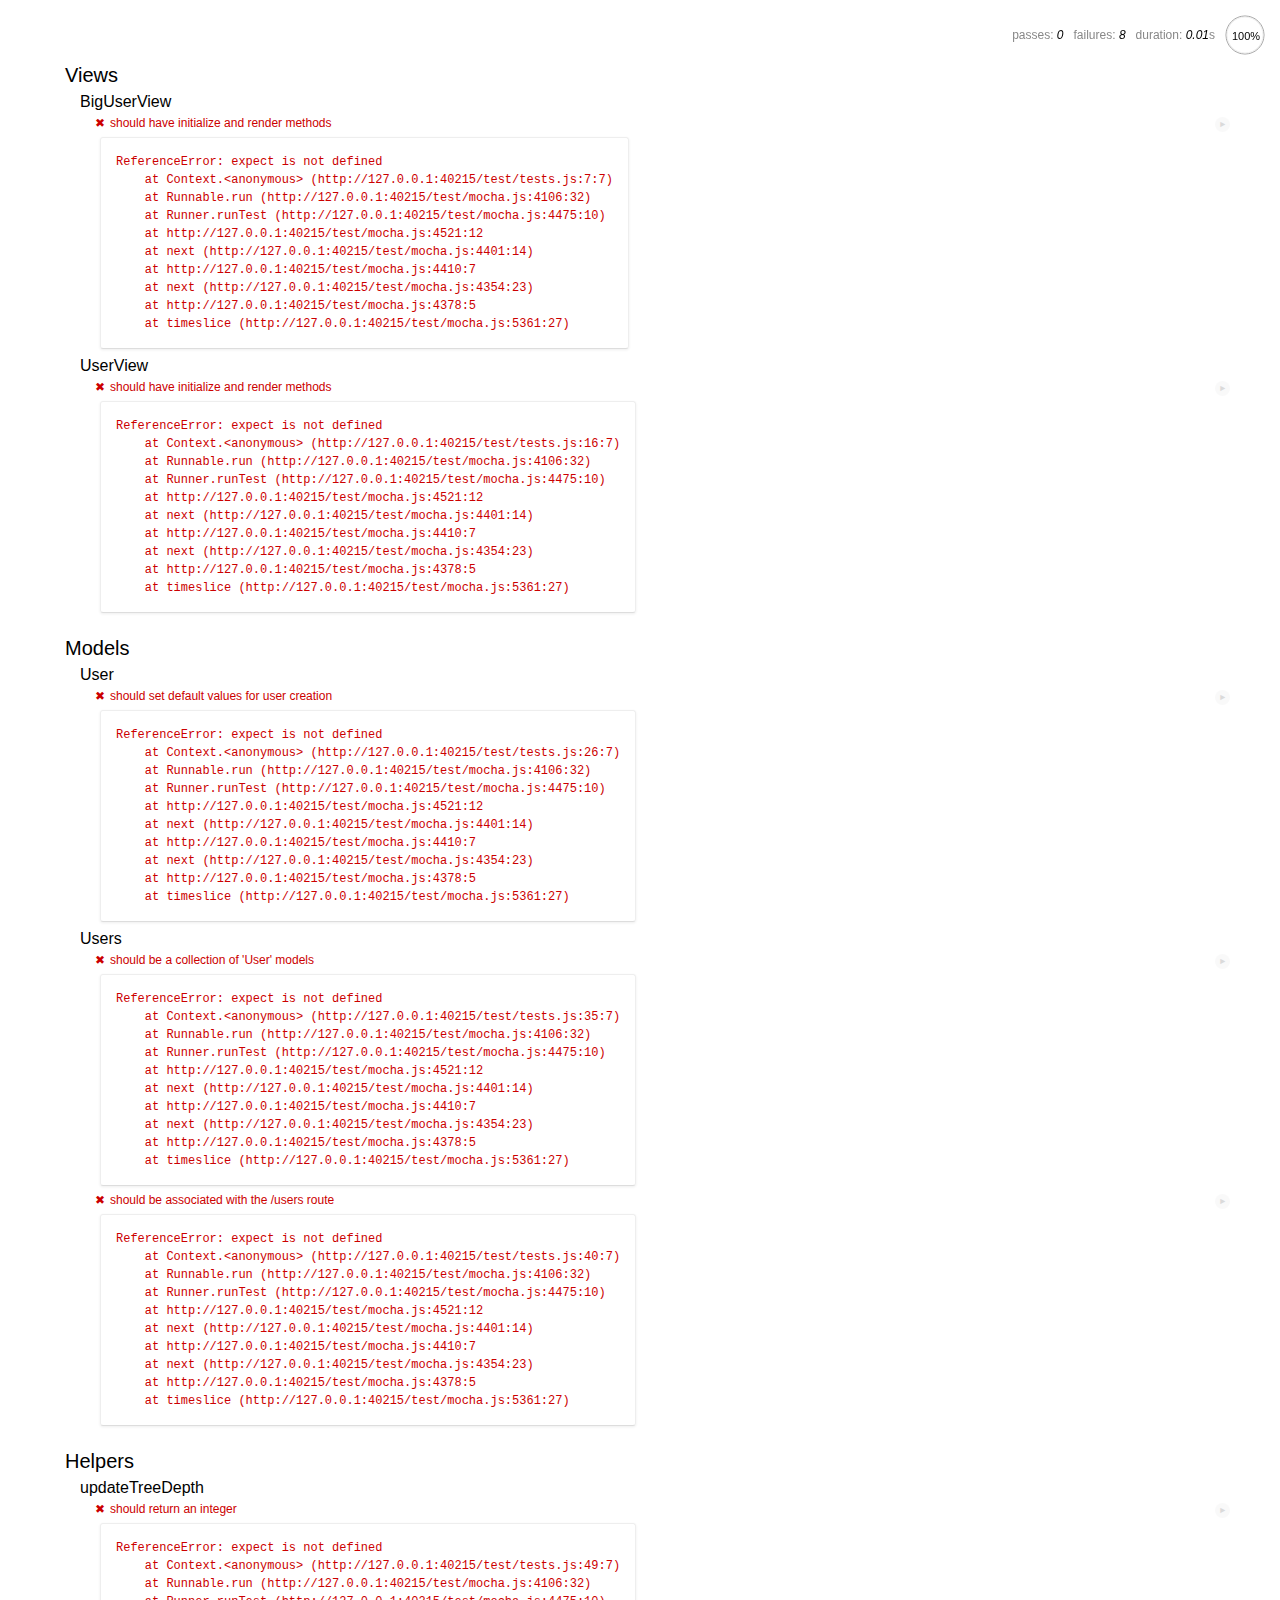
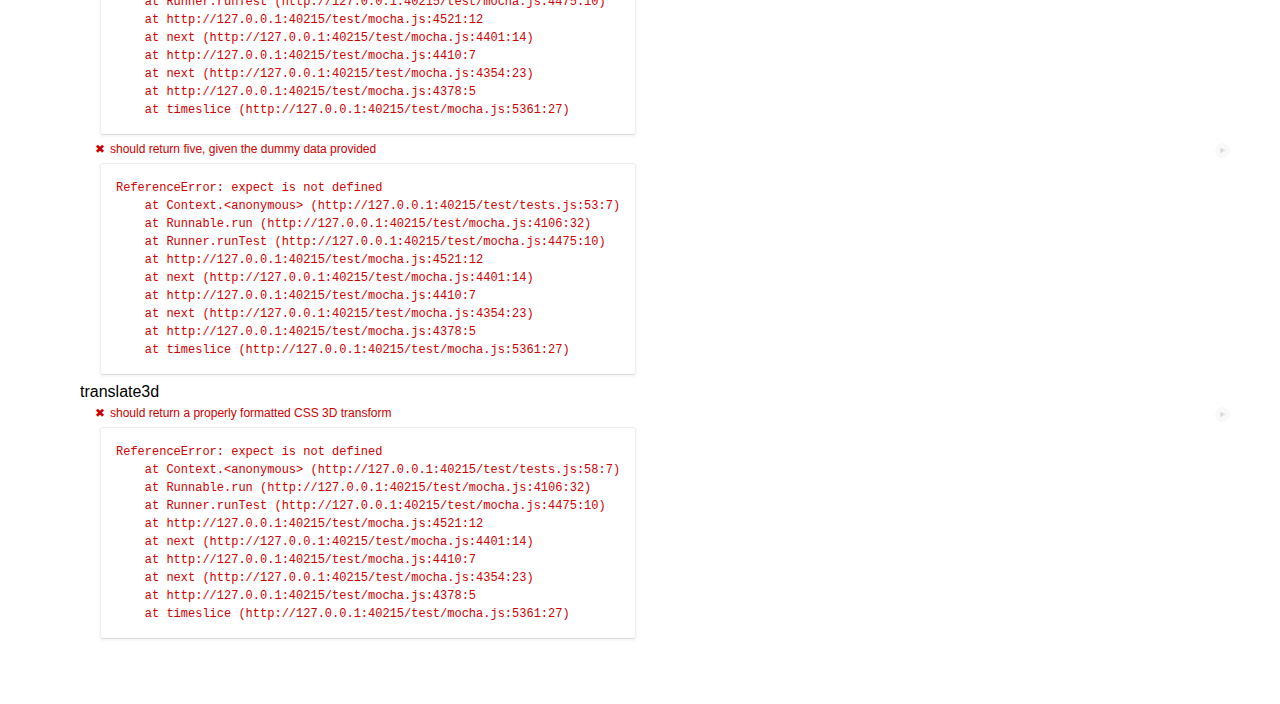
<file: test/index.html>
<!DOCTYPE html>
<html>
  <head>
    <title>Mocha</title>
    <meta http-equiv="Content-Type" content="text/html; charset=UTF-8">
    <meta name="viewport" content="width=device-width, initial-scale=1.0">
    <link rel="stylesheet" href="mocha.css" />
  </head>
  <body>
    <div id="mocha"></div>
    <script src="mocha.js"></script>
    <script src="http://chaijs.com/chai.js" type="text/javascript"></script>
    <script>expect = chai.expect</script>
    <script>mocha.setup('bdd')</script>


    <!--         DEPENDENCIES           -->
    <script src="../lib/jquery-1.10.0.min.js"></script>
    <script src="../lib/underscore-min.js"></script>
    <script src="../lib/backbone-min.js"></script>

    <!--         VIEWS           -->
    <script src="../src/Views/AppView.js"></script>
    <script src="../src/Views/BigUserView.js"></script>
    <script src="../src/Views/CameraView.js"></script>
    <script src="../src/Views/DollyView.js"></script>
    <script src="../src/Views/FlatView.js"></script>
    <script src="../src/Views/HierarchyView.js"></script>
    <script src="../src/Views/UserView.js"></script>

    <!--         MODELS          -->
    <script src="../src/Models/App.js"></script>
    <script src="../src/Models/Hierarchy.js"></script>
    <script src="../src/Models/User.js"></script>
    <script src="../src/Models/Users.js"></script>

    <!--         OTHER          -->
    <script src="../src/Helpers.js"></script>
    <script src="../src/Router.js"></script>
    <script src="../data/data.js"></script>


    <script src="tests.js"></script>
    <script>
      mocha.run();
    </script>
  </body>
</html>
</file>
<file: test/mocha.css>
@charset "utf-8";

body {
  margin:0;
}

#mocha {
  font: 20px/1.5 "Helvetica Neue", Helvetica, Arial, sans-serif;
  margin: 60px 50px;
}

#mocha ul, #mocha li {
  margin: 0;
  padding: 0;
}

#mocha ul {
  list-style: none;
}

#mocha h1, #mocha h2 {
  margin: 0;
}

#mocha h1 {
  margin-top: 15px;
  font-size: 1em;
  font-weight: 200;
}

#mocha h1 a {
  text-decoration: none;
  color: inherit;
}

#mocha h1 a:hover {
  text-decoration: underline;
}

#mocha .suite .suite h1 {
  margin-top: 0;
  font-size: .8em;
}

#mocha .hidden {
  display: none;
}

#mocha h2 {
  font-size: 12px;
  font-weight: normal;
  cursor: pointer;
}

#mocha .suite {
  margin-left: 15px;
}

#mocha .test {
  margin-left: 15px;
  overflow: hidden;
}

#mocha .test.pending:hover h2::after {
  content: '(pending)';
  font-family: arial, sans-serif;
}

#mocha .test.pass.medium .duration {
  background: #C09853;
}

#mocha .test.pass.slow .duration {
  background: #B94A48;
}

#mocha .test.pass::before {
  content: '✓';
  font-size: 12px;
  display: block;
  float: left;
  margin-right: 5px;
  color: #00d6b2;
}

#mocha .test.pass .duration {
  font-size: 9px;
  margin-left: 5px;
  padding: 2px 5px;
  color: white;
  -webkit-box-shadow: inset 0 1px 1px rgba(0,0,0,.2);
  -moz-box-shadow: inset 0 1px 1px rgba(0,0,0,.2);
  box-shadow: inset 0 1px 1px rgba(0,0,0,.2);
  -webkit-border-radius: 5px;
  -moz-border-radius: 5px;
  -ms-border-radius: 5px;
  -o-border-radius: 5px;
  border-radius: 5px;
}

#mocha .test.pass.fast .duration {
  display: none;
}

#mocha .test.pending {
  color: #0b97c4;
}

#mocha .test.pending::before {
  content: '◦';
  color: #0b97c4;
}

#mocha .test.fail {
  color: #c00;
}

#mocha .test.fail pre {
  color: black;
}

#mocha .test.fail::before {
  content: '✖';
  font-size: 12px;
  display: block;
  float: left;
  margin-right: 5px;
  color: #c00;
}

#mocha .test pre.error {
  color: #c00;
  max-height: 300px;
  overflow: auto;
}

#mocha .test pre {
  display: block;
  float: left;
  clear: left;
  font: 12px/1.5 monaco, monospace;
  margin: 5px;
  padding: 15px;
  border: 1px solid #eee;
  border-bottom-color: #ddd;
  -webkit-border-radius: 3px;
  -webkit-box-shadow: 0 1px 3px #eee;
  -moz-border-radius: 3px;
  -moz-box-shadow: 0 1px 3px #eee;
}

#mocha .test h2 {
  position: relative;
}

#mocha .test a.replay {
  position: absolute;
  top: 3px;
  right: 0;
  text-decoration: none;
  vertical-align: middle;
  display: block;
  width: 15px;
  height: 15px;
  line-height: 15px;
  text-align: center;
  background: #eee;
  font-size: 15px;
  -moz-border-radius: 15px;
  border-radius: 15px;
  -webkit-transition: opacity 200ms;
  -moz-transition: opacity 200ms;
  transition: opacity 200ms;
  opacity: 0.3;
  color: #888;
}

#mocha .test:hover a.replay {
  opacity: 1;
}

#mocha-report.pass .test.fail {
  display: none;
}

#mocha-report.fail .test.pass {
  display: none;
}

#mocha-error {
  color: #c00;
  font-size: 1.5em;
  font-weight: 100;
  letter-spacing: 1px;
}

#mocha-stats {
  position: fixed;
  top: 15px;
  right: 10px;
  font-size: 12px;
  margin: 0;
  color: #888;
  z-index: 1;
}

#mocha-stats .progress {
  float: right;
  padding-top: 0;
}

#mocha-stats em {
  color: black;
}

#mocha-stats a {
  text-decoration: none;
  color: inherit;
}

#mocha-stats a:hover {
  border-bottom: 1px solid #eee;
}

#mocha-stats li {
  display: inline-block;
  margin: 0 5px;
  list-style: none;
  padding-top: 11px;
}

#mocha-stats canvas {
  width: 40px;
  height: 40px;
}

#mocha code .comment { color: #ddd }
#mocha code .init { color: #2F6FAD }
#mocha code .string { color: #5890AD }
#mocha code .keyword { color: #8A6343 }
#mocha code .number { color: #2F6FAD }

@media screen and (max-device-width: 480px) {
  #mocha  {
    margin: 60px 0px;
  }

  #mocha #stats {
    position: absolute;
  }
}
</file>
